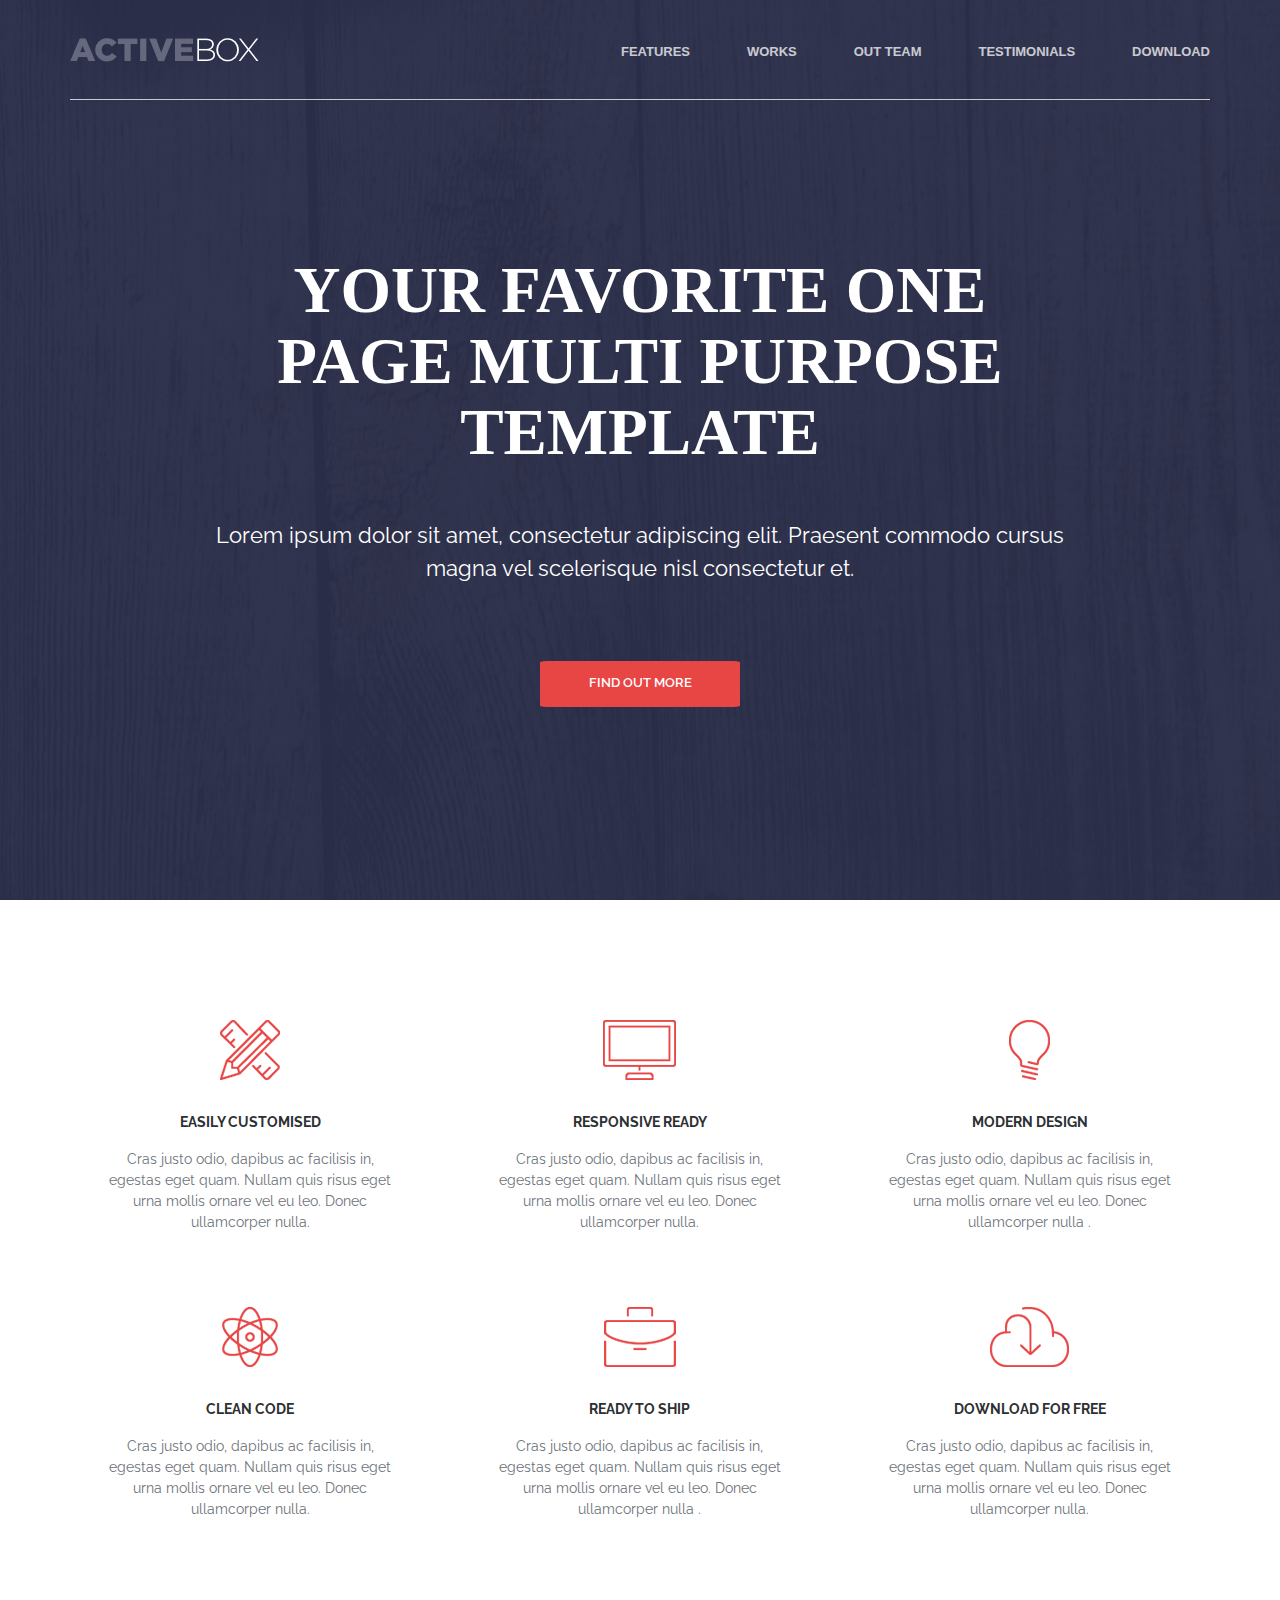
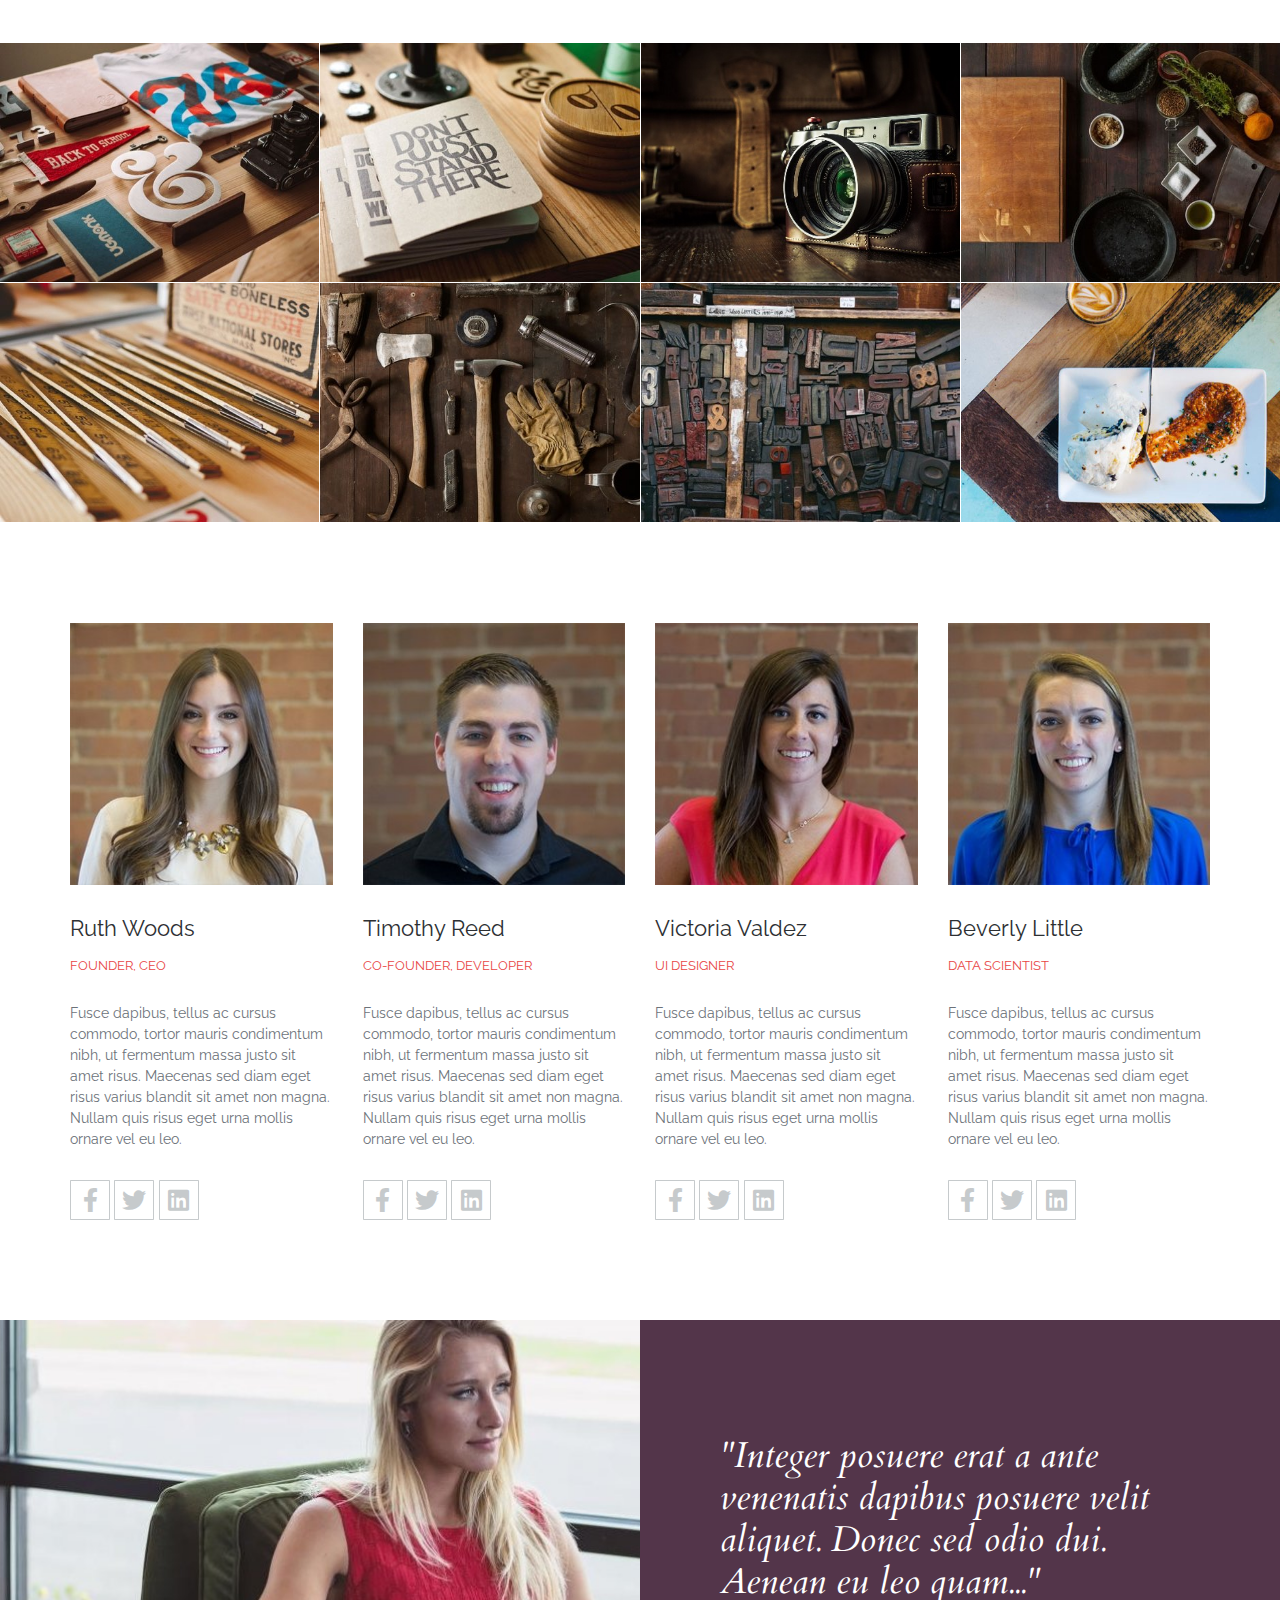
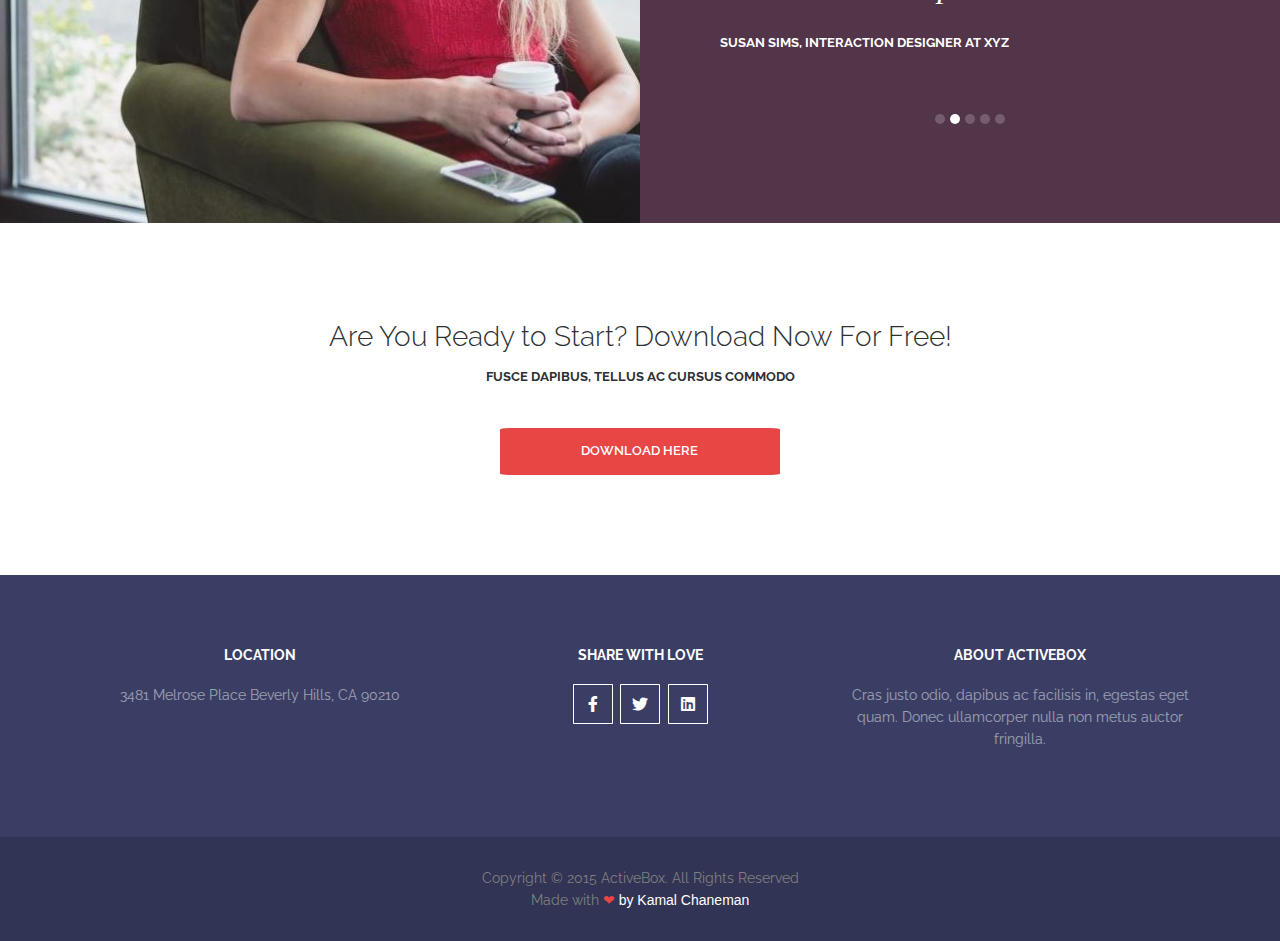
<file: Lesson1/index.html>
<!DOCTYPE html>
<html lang="en">
  <head>
    <meta charset="UTF-8" />
    <meta name="viewport" content="width=device-width, initial-scale=1.0" />
    <link rel="stylesheet" href="stylesheets/normalize.css" />
    <link rel="stylesheet" href="stylesheets/reset.css" />
    <link rel="stylesheet" href="stylesheets/style.css" />
    <link
      rel="stylesheet"
      href="https://cdnjs.cloudflare.com/ajax/libs/font-awesome/5.15.1/css/all.min.css"
    />
    <link rel="preconnect" href="https://fonts.gstatic.com">
<link href="https://fonts.googleapis.com/css2?family=Cardo:ital@1&family=Open+Sans:wght@700&family=Raleway:wght@300;400;600;700&display=swap" rel="stylesheet">
    <title>Landing2</title>
  </head>
  <body>
    <header class="header">
      <div class="conteiner header-conteiner">
        <div class="header-wrapper">
          <div class="header-panel">
            <div class="header-logo">
              <img src="images/logo.png" alt="header logotype" />
            </div>
            <nav class="header-navigation">
              <a href="#" class="header-navigation__item">
                <span class="features">Features</span>
              </a>
              <a href="#" class="header-navigation__item">
                <span class="works">Works</span>
              </a>
              <a href="#" class="header-navigation__item">
                <span class="our_team">Out team</span>
              </a>
              <a href="#" class="header-navigation__item">
                <span class="testimonials">Testimonials</span>
              </a>
              <a href="#" class="header-navigation__item">
                <span class="download">Download</span>
              </a>
            </nav>
          </div>
          <div class="header-content">
            <h1 class="header-title">
              Your favorite one page multi purpose template
            </h1>
            <p class="header-subtitle">
              Lorem ipsum dolor sit amet, consectetur adipiscing elit. Praesent
              commodo cursus magna vel scelerisque nisl consectetur et.
            </p>
            <a href="#">
              <button class="header-button">Find out more</button>
            </a>
          </div>
        </div>
      </div>
    </header>

    <section class="advantages">
      <div class="conteiner advantages-conteiner">
        <div class="advantages-wrapper">
        <div class="advantages-cards">
          <div class="advantages-card__item">
            <div class="advantages-card__icon">
              <img src="images/pencil.png" alt="red pencil" />
            </div>
            <h2 class="advantages-card__title">Easily customised</h2>
            <p class="advantages-card__description">
              Cras justo odio, dapibus ac facilisis in, egestas eget quam.
              Nullam quis risus eget urna mollis ornare vel eu leo. Donec
              ullamcorper nulla.
            </p>
          </div>
          <div class="advantages-card__item">
            <div class="advantages-card__icon">
              <img src="images/screen.png" alt="red PC screen" />
            </div>
            <h2 class="advantages-card__title">Responsive ready</h2>
            <p class="advantages-card__description">
              Cras justo odio, dapibus ac facilisis in, egestas eget quam.
              Nullam quis risus eget urna mollis ornare vel eu leo. Donec
              ullamcorper nulla.
            </p>
          </div>
          <div class="advantages-card__item">
            <div class="advantages-card__icon">
              <img src="images/bulb.png" alt="red bulb" />
            </div>
            <h2 class="advantages-card__title">Modern Design</h2>
            <p class="advantages-card__description">
              Cras justo odio, dapibus ac facilisis in, egestas eget quam.
              Nullam quis risus eget urna mollis ornare vel eu leo. Donec
              ullamcorper nulla .
            </p>
          </div>
          <div class="advantages-card__item">
            <div class="advantages-card__icon">
              <img src="images/atom.png" alt="red atom" />
            </div>
            <h2 class="advantages-card__title">Clean Code</h2>
            <p class="advantages-card__description">
              Cras justo odio, dapibus ac facilisis in, egestas eget quam.
              Nullam quis risus eget urna mollis ornare vel eu leo. Donec
              ullamcorper nulla.
            </p>
          </div>
          <div class="advantages-card__item">
            <div class="advantages-card__icon">
              <img src="images/bag.png" alt="red bag" />
            </div>
            <h2 class="advantages-card__title">Ready to ship</h2>
            <p class="advantages-card__description">
              Cras justo odio, dapibus ac facilisis in, egestas eget quam.
              Nullam quis risus eget urna mollis ornare vel eu leo. Donec
              ullamcorper nulla .
            </p>
          </div>
          <div class="advantages-card__item">
            <div class="advantages-card__icon">
            <img src="images/cloud.png" alt=" red cloud" />
            </div>
              <h2 class="advantages-card__title">Download for free</h2>
              <p class="advantages-card__description">
              Cras justo odio, dapibus ac facilisis in, egestas eget quam.
              Nullam quis risus eget urna mollis ornare vel eu leo. Donec
              ullamcorper nulla.
              </p>
            </div>
          </div>
      </div>
      </div>
    </section>

    <div class="gallery">
     <div class="gallery-item gallery-item-one">
        <img
          src="images/back_to_school.jpg"
          alt="back_to_school"
          class="gallery__img"
        />
        <div class="gallery__text">
          <h2 class="gallery__title">Project Name</h2>
          <p class="gallery__description">User Interface Design</p>
        </div>
      </div>

      <div class="gallery-item gallery-item-two">
        <img
          src="images/don't_stand.jpg"
          alt="don't_stand"
          class="gallery__img"
        />
        <div class="gallery__text">
          <h2 class="gallery__title">Project Name</h2>
          <p class="gallery__description">User Interface Design</p>
        </div>
      </div>
      <div class="gallery-item gallery-item-three">
        <img
          src="images/retro_Camera.jpg"
          alt="retro camera"
          class="gallery__img"
        />
        <div class="gallery__text">
          <h2 class="gallery__title">Project Name</h2>
          <p class="gallery__description">User Interface Design</p>
        </div>
      </div>
      <div class="gallery-item gallery-item-four">
        <img src="images/species.jpg" alt="species" class="gallery__img" />
        <div class="gallery__text">
          <h2 class="gallery__title">Project Name</h2>
          <p class="gallery__description">User Interface Design</p>
        </div>
      </div>
      <div class="gallery-item gallery-item-five">
        <img src="images/ruler.jpg" alt="ruler" class="gallery__img" />
        <div class="gallery__text">
          <h2 class="gallery__title">Project Name</h2>
          <p class="gallery__description">User Interface Design</p>
        </div>
      </div>
      <div class="gallery-item gallery-item-six">
        <img src="images/tools.jpg" alt="tools" class="gallery__img" />
        <div class="gallery__text">
          <h2 class="gallery__title">Project Name</h2>
          <p class="gallery__description">User Interface Design</p>
        </div>
      </div>
      <div class="gallery-item gallery-item-seven ">
        <img src="images/letters.jpg" alt="letters" class="gallery__img" />
        <div class="gallery__text">
          <h2 class="gallery__title">Project Name</h2>
          <p class="gallery__description">User Interface Design</p>
        </div>
      </div>
      <div class="gallery-item gallery-item-eight">
        <img src="images/food.png" alt="food" class="gallery__img" />
        <div class="gallery__text">
          <h2 class="gallery__title">Project Name</h2>
          <p class="gallery__description">User Interface Design</p>
        </div>
      </div>
    </div>

    <section class="staff">
      <div class="conteiner staff-conteiner">
        <div class="staff-cards">
          <div class="staff-card-item">
            <div class="staff__photo"><img
              src="images/photo1.jpg"
              alt="worker photo"
              class="staff-card-item__photo"
            /></div>
            <h3 class="staff-card-item__name">Ruth Woods</h3>
            <h4 class="staff-card-item__post">Founder, CEO</h4>
            <p class="staff-card-item__description">
              Fusce dapibus, tellus ac cursus commodo, tortor mauris condimentum
              nibh, ut fermentum massa justo sit amet risus. Maecenas sed diam
              eget risus varius blandit sit amet non magna. Nullam quis risus
              eget urna mollis ornare vel eu leo.
            </p>
            <nav class="staff-card-item__social">
              <ul class="socialmedia-list">
                <l1 class="socialmedia-icon">
                  <a href="#" class="facebook"
                    ><i class="fab fa-facebook-f"></i>
                  </a>
                </l1>
                <l1 class="socialmedia-icon">
                  <a href="#" class="twitter">
                    <i class="fab fa-twitter"></i>
                  </a>
                </l1>
                <l1 class="socialmedia-icon">
                  <a href="#" class="linkedIn">
                    <i class="fab fa-linkedin"></i>
                  </a>
                </l1>
              </ul>
            </nav>
          </div>

          <div class="staff-card-item">
            <div class="staff__photo"> <img
              src="images/photo2.jpg"
              alt="worker photo"
              class="staff-card-item__photo"
            /></div>
           
            <h3 class="staff-card-item__name">Timothy Reed</h3>
            <h4 class="staff-card-item__post">Co-Founder, Developer</h4>
            <p class="staff-card-item__description">
              Fusce dapibus, tellus ac cursus commodo, tortor mauris condimentum
              nibh, ut fermentum massa justo sit amet risus. Maecenas sed diam
              eget risus varius blandit sit amet non magna. Nullam quis risus
              eget urna mollis ornare vel eu leo.
            </p>
            <nav class="staff-card-item__social">
              <ul class="socialmedia-list">
                <l1 class="socialmedia-icon">
                  <a href="#" class="facebook"
                    ><i class="fab fa-facebook-f"></i>
                  </a>
                </l1>
                <l1 class="socialmedia-icon">
                  <a href="#" class="twitter">
                    <i class="fab fa-twitter"></i>
                  </a>
                </l1>
                <l1 class="socialmedia-icon">
                  <a href="#" class="linkedIn">
                    <i class="fab fa-linkedin"></i>
                  </a>
                </l1>
              </ul>
            </nav>
          </div>

          <div class="staff-card-item">
            <div class="staff__photo">  <img
              src="images/photo3.jpg"
              alt="worker photo"
              class="staff-card-item__photo"
            /></div>
          
            <h3 class="staff-card-item__name">Victoria Valdez</h3>
            <h4 class="staff-card-item__post">UI Designer</h4>
            <p class="staff-card-item__description">
              Fusce dapibus, tellus ac cursus commodo, tortor mauris condimentum
              nibh, ut fermentum massa justo sit amet risus. Maecenas sed diam
              eget risus varius blandit sit amet non magna. Nullam quis risus
              eget urna mollis ornare vel eu leo.
            </p>
            <nav class="staff-card-item__social">
              <ul class="socialmedia-list">
                <l1 class="socialmedia-icon">
                  <a href="#" class="facebook"
                    ><i class="fab fa-facebook-f"></i>
                  </a>
                </l1>
                <l1 class="socialmedia-icon">
                  <a href="#" class="twitter">
                    <i class="fab fa-twitter"></i>
                  </a>
                </l1>
                <l1 class="socialmedia-icon">
                  <a href="#" class="linkedIn">
                    <i class="fab fa-linkedin"></i>
                  </a>
                </l1>
              </ul>
            </nav>
          </div>

          <div class="staff-card-item">
            <div class="staff__photo"><img
              src="images/photo4.jpg"
              alt="worker photo"
              class="staff-card-item__photo"
            /></div>
            
            <h3 class="staff-card-item__name">Beverly Little</h3>
            <h4 class="staff-card-item__post">Data Scientist</h4>
            <p class="staff-card-item__description">
              Fusce dapibus, tellus ac cursus commodo, tortor mauris condimentum
              nibh, ut fermentum massa justo sit amet risus. Maecenas sed diam
              eget risus varius blandit sit amet non magna. Nullam quis risus
              eget urna mollis ornare vel eu leo.
            </p>
            <nav class="staff-card-item__social">
              <ul class="socialmedia-list">
                <l1 class="socialmedia-icon">
                  <a href="#" class="facebook"
                    ><i class="fab fa-facebook-f"></i>
                  </a>
                </l1>
                <l1 class="socialmedia-icon">
                  <a href="#" class="twitter">
                    <i class="fab fa-twitter"></i>
                  </a>
                </l1>
                <l1 class="socialmedia-icon">
                  <a href="#" class="linkedIn">
                    <i class="fab fa-linkedin"></i>
                  </a>
                </l1>
              </ul>
            </nav>
          </div>
        </div>
      </div>
    </section>

    <div class="carousel">
      <div class="carousel-wrapper">
      <div class="carousel__image">
        <img src="images/girl.jpg" alt="Blond girl in red top" class="carousel__image_girl">
      </div>
      <div class="carousel__rewiews">
        <div class="carousel__text">
      <blockquote class="carousel__blockquote">"Integer posuere erat a ante venenatis dapibus posuere velit aliquet. Donec sed odio dui. Aenean eu leo quam..."</blockquote>
      <h3 class="carousel__author">Susan Sims, Interaction Designer at XYZ</h3>
      <div class="carousel__dots">
        <div class="dot"></div>
        <div class="dot dotTwo"></div>
        <div class="dot"></div>
        <div class="dot"></div>
        <div class="dot"></div>
      </div>
    </div>
      </div>
      </div>
    </div>

    <section class="start">
      <div class="conteiner section-conteiner">
        <h2 class="start__title">
          Are You Ready to Start? Download Now For Free!
        </h2>
        <h3 class="start__subtitle">Fusce dapibus, tellus ac cursus commodo</h3>
        <a href="#" class="start__button">
          <button class="download-button">Download Here</button>
        </a>
      </div>
    </section>

    <footer class="footer">
      <div class="about-us">
        <div class="conteiner about-us-conteiner">
         <div class="about-us__location">
          <h2 class="about_us__title about-us__location_title">Location</h2>
          <p class="about-us__location_description">3481 Melrose Place
            Beverly Hills, CA 90210</p>
         </div>
         <div class="about-us__social">
          <h2 class="about_us__title about-us__social_title">Share with Love</h2>
          <ul class="about-us__social_links">

            <l1 class="social_link__item">
              <a href="#" class="facebook"
                ><i class="fab fa-facebook-f social_link_facebook"></i>
              </a>
            </l1>
            <l1 class="social_link__item">
              <a href="#" class="twitter">
                <i class="fab fa-twitter social_link_twitter"></i>
              </a>
            </l1>
            <l1 class="social_link__item">
              <a href="#" class="linkedIn">
                <i class="fab fa-linkedin social_link_linkedin"></i>
              </a>
            </l1>
          </ul>
         </div>

         <div class="about-us__activebox">
          <h2 class=" about_us__title about-us__activebox_title">About ActiveBox</h2>
          <p class="about-us__activebox_description">Cras justo odio, dapibus ac facilisis in, egestas eget quam. Donec ullamcorper nulla non metus auctor fringilla.</p>
         </div>
        </div>
      </div>
      <div class="copyright">
        <div class="copyright__info">
          <p class="copyright__info-text">
          Copyright © 2015 ActiveBox. All Rights Reserved Made with 
           <span class="copyright__info-heart">&#x2764</span> 
           <span class="copyright__info-author">by Kamal Chaneman</span> 
          </p>
        </div>
      </div>
    </footer>
  </body>
</html>
</file>
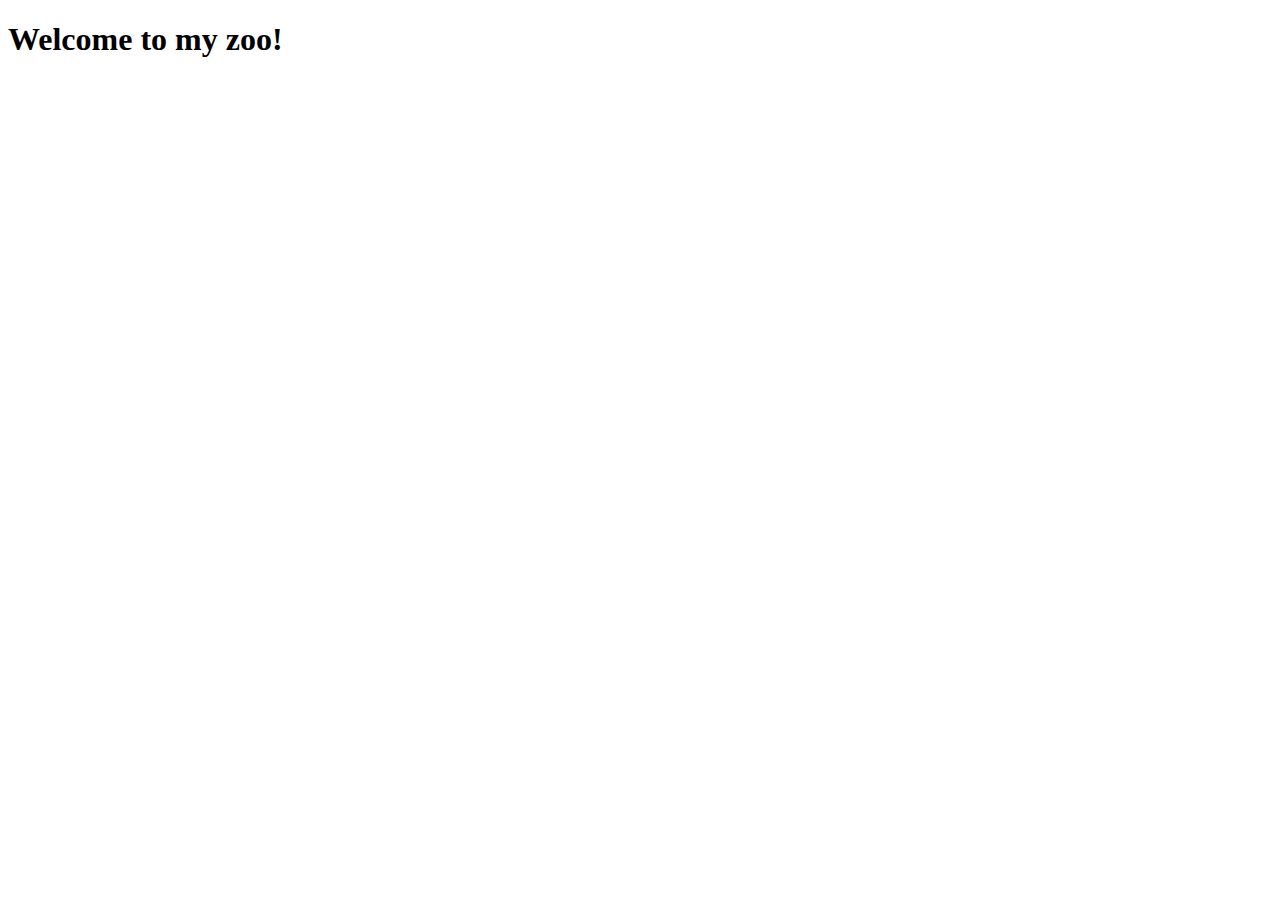
<file: Lesson4/index.html>
<!DOCTYPE html>
<html lang="en">
  <head>
    <meta charset="UTF-8" />
    <meta name="viewport" content="width=device-width, initial-scale=1.0" />
    <title>MyZoo</title>
  </head>
  <body>
    <h1>Welcome to my zoo!</h1>
    <script src="script.js"></script>
  </body>
</html>
</file>
<file: Lesson1/stylesheets/style.css>
* {
  box-sizing: border-box;
}
html {
  font-size: 16px;
}
a {
  text-decoration: none;
}

h1 {
  font-family: OpenSans;
  font-size: 4.06rem;
  line-height: 4.43rem;
  font-weight: 700;
  text-transform: uppercase;
  color: #ffffff;
  text-align: center;
}
.conteiner {
  max-width: 1170px;
  padding: 0 15px;
  margin: 0 auto;
}

/* header */

.header-title {
  margin: 0.625rem auto 3.187rem auto;
  max-width: 861px;
}

.header-subtitle {
  font-family: Raleway;
  font-size: 1.375rem;
  line-height: 2.06rem;
  font-weight: 400;
  color: #ffffff;
  max-width: 912px;
  text-align: center;
}

header {
  background: url(../images/background.png);
  min-height: 100vh;
  width: 100%;
  background-repeat: no-repeat;
  background-size: cover;
  background-position: top center;
}
.header-wrapper {
  display: grid;
  grid-template-columns: 100%;
  grid-template-rows: 6.25rem calc(100vh - 6.25rem);
  grid-template-areas: "header-panel" "header-content";
}

.header-panel {
  grid-area: header-panel;
  display: flex;
  flex-direction: row;
  flex-wrap: nowrap;
  max-width: 1140px;
  justify-content: space-between;
  border-bottom: 1px solid rgba(255, 255, 255, 0.74);
}
.header-content {
  grid-area: header-content;
  align-self: center;
  justify-self: center;
}
.header-navigation {
  margin-top: 2.812rem;
  display: flex;
  flex-direction: row;
  max-width: 589px;
  width: 100%;
  justify-content: space-between;
  flex-wrap: nowrap;
}
.header-navigation__item {
  display: block;
  opacity: 0.74;
  font-family: Raleway;
  font-size: 0.812rem;
  font-weight: 700;
  text-transform: uppercase;
  color: #ffffff;
}

.header-navigation__item:hover {
  color: #e84545;
  transition-duration: 1s;
}
.header-button {
  display: block;
  margin: 4.75rem auto 3rem auto;
  width: 12.5rem;
  height: 2.875rem;
  background-color: #e84545;
  border-style: none;
  border-radius: 3%;
  font-family: Raleway;
  font-size: 0.812rem;
  line-height: 1.312rem;
  font-weight: 600;
  text-transform: uppercase;
  color: #ffffff;
}
.header-button:hover {
  background-color: #a5879c;
  transition-duration: 1s;
}
.header-logo {
  margin-top: 2.375rem;
  margin-right: 1rem;
}

/* advantages */
.advantages-conteiner {
  padding-top: 7.5rem;
  padding-bottom: 7.68rem;
}
.advantages-wrapper {
  margin: 0 auto;
  max-width: 1076px;
}
.advantages-cards {
  display: grid;
  grid-template-columns: repeat(3, minmax(auto, 296px));
  grid-template-rows: repeat(2, auto);
  grid-column-gap: 5.87rem;
  grid-row-gap: 4.625rem;
}

.advantages-card__icon {
  text-align: center;
}
.advantages-card__title {
  /* h2 */
  font-family: Raleway;
  font-size: 0.875rem;
  line-height: 1.2;
  font-weight: 700;
  text-transform: uppercase;
  color: #2d3033;
  text-align: center;
  margin: 2.125rem auto 1.152rem;
}

.advantages-card__description {
  font-family: Raleway;
  font-size: 0.875rem;
  line-height: 21px;
  font-weight: 400;
  color: #6c7279;
  text-align: center;
}

/* gallery */
.gallery {
  max-width: 100vw;
  display: grid;
  grid-template-columns: repeat(4, 1fr);
  grid-template-rows: auto;
  grid-column-gap: 1px;
  grid-row-gap: 1px;
}

.gallery__img {
  min-width: 141px;
  min-height: 105px;
  width: 100%;
  height: 100%;
  object-fit: cover;
  object-position: center;
}

.gallery-item {
  position: relative;
  background-color: #e84545;
  opacity: 1;
  width: 100%;
  height: 100%;
}

.gallery__text {
  display: flex;
  flex-direction: column;
  justify-content: center;
  position: absolute;
  top: 0;
  left: 0;
  width: 100%;
  height: 100%;
  color: #ffffff;
  z-index: 75;
  opacity: 0;
}

.gallery-item:hover .gallery__img {
  opacity: 0.3;
  transition-duration: 0.2s;
}
.gallery-item:hover .gallery__text {
  opacity: 1;
  transition-duration: 0.2s;
}
.gallery__title,
.gallery__description {
  text-align: center;
  font-family: Raleway;
  font-size: 0.875rem;
  line-height: 1.2;
  font-weight: 400;
  color: #ffffff;
}
.gallery__title {
  font-weight: 700;
  text-transform: uppercase;
  margin-bottom: 0.875rem;
}

/* staff */

.staff-cards {
  display: grid;
  grid-template-columns: repeat(4, minmax(auto, 272px));
  grid-template-rows: auto;
  grid-column-gap: 1.875rem;
  margin: 6.31rem auto 6.25rem;
}

.staff-card-item__photo {
  max-width: 270px;
  width: 100%;
}
/* h3 */
.staff-card-item__name {
  margin-top: 1.875rem;
  text-align: left;
  font-family: Raleway;
  font-size: 22px;
  line-height: 1.2;
  font-weight: 400;
  color: #2d3033;
}
/* h4 */
.staff-card-item__post {
  margin-top: 1rem;
  margin-bottom: 1.875rem;
  text-align: left;
  font-family: Raleway;
  font-size: 13px;
  line-height: 1.2;
  font-weight: 400;
  text-transform: uppercase;
  color: #e84545;
}
.staff-card-item__description {
  margin-bottom: 1.875rem;
  text-align: left;
  font-family: Raleway;
  font-size: 14px;
  line-height: 21px;
  font-weight: 400;
  color: #6c7279;
}
.socialmedia-list {
  display: flex;
  flex-direction: row;
  max-width: 8.062rem;
  width: 100%;
  justify-content: space-between;
}
.socialmedia-icon {
  display: flex;
  justify-content: center;
  width: 2.5rem;
  height: 2.5rem;
  border: 1px solid #c6cacc;
  border-radius: 2%;
}
.facebook,
.twitter,
.linkedIn {
  font-family: "Font Awesome 5 Free";
  font-size: 1.5rem;
  font-weight: 900;
  color: #c6cacc;
  margin-top: 0.45rem;
}

.facebook:hover,
.twitter:hover,
.linkedIn:hover {
  color: #a5879c;
  transition-duration: 0.2s;
}

/* carousel */
.carousel-wrapper {
  max-width: 100%;
  margin: 0 auto;
  display: grid;
  grid-template-columns: repeat(2, 50%);
  grid-template-rows: minmax(150px, 503px);
}
.carousel__rewiews {
  padding-left: 20px;
  background-color: #53354a;
}
.carousel__image_girl {
  min-width: 150px;
  min-height: 110px;
  width: 100%;
  height: 100%;
  object-fit: cover;
  object-position: center;
}
.carousel__text {
  width: 100%;
  max-width: 500px;
  margin: 0 auto;
  margin-top: 115px;
}
.carousel__blockquote {
  text-align: left;
  font-family: Cardo;
  font-size: 36px;
  line-height: 42px;
  font-weight: 400;
  font-style: italic;
  color: #ffffff;
  margin-bottom: 30px;
}
.carousel__author {
  text-align: left;
  font-family: Raleway;
  font-size: 0.812rem;
  line-height: 1.312rem;
  font-weight: 700;
  text-transform: uppercase;
  color: #ffffff;
  margin-bottom: 60px;
}

.carousel__dots {
  margin-left: auto;
  margin-right: auto;
  display: flex;
  flex-direction: row;
  max-width: 70px;
  justify-content: space-between;
  margin-bottom: 25px;
}
.dot {
  background-color: #755d6e;
  width: 10px;
  height: 10px;
  border-radius: 50%;
}
.dotTwo {
  background-color: #ffffff;
}
/*  */
.download-button {
  display: block;
  margin: 2.5rem auto 6.25rem auto;
  width: 17.56rem;
  height: 2.937rem;
  background-color: #e84545;
  border-style: none;
  border-radius: 3%;
  font-family: Raleway;
  font-size: 0.812rem;
  line-height: 1.312rem;
  font-weight: 600;
  text-transform: uppercase;
  color: #ffffff;
}
.download-button:hover {
  background-color: #a5879c;
  transition-duration: 0.2s;
}
/* h2 */
.start__title {
  margin-top: 6.25rem;
  margin-bottom: 1rem;
  text-align: center;
  font-family: Raleway;
  font-size: 1.75rem;
  font-weight: 300;
  color: #2d3033;
}
/* h3 */
.start__subtitle {
  text-align: center;
  font-family: Raleway;
  font-size: 0.812rem;
  line-height: 1.312rem;
  font-weight: 700;
  text-transform: uppercase;
  color: #2d3033;
}

/* footer */
footer {
  width: 100%;
}
.about-us-conteiner {
  display: grid;
  grid-template-columns: repeat(3, 1fr);
  grid-template-rows: auto;
  padding-top: 4.5rem;
  padding-bottom: 5.437rem;
}
.about-us {
  width: 100%;
  background-color: #3a3e64;
}
.copyright {
  width: 100%;
  background-color: #313454;
}

.about-us__social_links {
  margin: 0 auto;
  display: flex;
  flex-direction: row;
  max-width: 135px;
  width: 100%;
  justify-content: space-between;
}
.social_link_facebook,
.social_link_twitter,
.social_link_linkedin {
  font-family: "Font Awesome 5 Free";
  font-size: 1rem;
  font-weight: 900;
  color: #ffffff;
  width: 2.5rem;
  height: 2.5rem;
  border: 1px solid #ffffff;
  border-radius: 2%;
  text-align: center;
  padding-top: 0.7rem;
}

.social_link_facebook:hover,
.social_link_twitter:hover,
.social_link_linkedin:hover {
  color: #e84545;
  border: 1px solid #e84545;
  transition-duration: 0.2s;
}

.copyright__info {
  max-width: 317px;
  padding-top: 1.875rem;
  padding-bottom: 1.875rem;
  margin: 0 auto;
}
.copyright__info-text {
  text-align: center;
  font-family: Raleway;
  font-size: 0.875rem;
  line-height: 1.375rem;
  font-weight: 400;
  color: #808080;
}

.copyright__info-heart {
  color: #e84545;
}
.copyright__info-author {
  color: #ffffff;
}

.about_us__title {
  text-align: center;
  margin-bottom: 1.25rem;
  font-family: Raleway;
  font-size: 0.875rem;
  line-height: 1.2;
  font-weight: 700;
  text-transform: uppercase;
  color: #ffffff;
}
.about-us__location_description,
.about-us__activebox_description {
  text-align: center;
  opacity: 0.5;
  font-family: Raleway;
  font-size: 0.875rem;
  line-height: 1.375rem;
  font-weight: 400;
  color: #ffffff;
}
@media (max-width: 991.98px) {
  html {
    font-size: 15px;
  }
  .carousel__image_girl {
    object-position: 70%;
  }
}
@media (max-width: 767.98px) {
  html {
    font-size: 17px;
  }
  .staff-cards {
    display: grid;
    grid-template-columns: repeat(2, 1fr);
    grid-template-rows: repeat(2, 1fr);
    grid-row-gap: 30px;
    margin: 30px auto;
  }
  .staff__photo {
    display: flex;
    justify-content: center;
  }
  .staff-card-item__name,
  .staff-card-item__post,
  .staff-card-item__description {
    text-align: center;
  }
  .socialmedia-list {
    margin: 0 auto;
  }
  .gallery {
    grid-template-columns: repeat(4, 1fr);
    grid-template-rows: repeat(4, minmax(150px, 250px));
    grid-column-gap: 3px;
    grid-row-gap: 3px;
  }
  .gallery-item-one {
    grid-column: 1/3;
    grid-row: 1/2;
  }
  .gallery-item-two {
    grid-column: 1/3;
    grid-row: 2/3;
  }
  .gallery-item-three {
    grid-column: 3/4;
    grid-row: 1/3;
  }
  .gallery-item-four {
    grid-column: 4/5;
    grid-row: 1/3;
  }

  .gallery-item-five {
    grid-column: 1/2;
    grid-row: 3/5;
  }
  .gallery-item-six {
    grid-column: 2/3;
    grid-row: 3/5;
  }
  .gallery-item-seven {
    grid-column: 3/5;
    grid-row: 3/4;
  }
  .gallery-item-eight {
    grid-column: 3/5;
    grid-row: 4/5;
  }

  .carousel__text {
    margin-top: 50px;
  }
  .carousel__author {
    margin-bottom: 40px;
  }
  .carousel__image_girl {
    object-position: 70%;
  }
  .advantages-conteiner {
    padding-top: 4rem;
    padding-bottom: 4rem;
  }
  .advantages-cards {
    display: grid;
    grid-template-columns: repeat(2, minmax(auto, 100%));
    grid-template-rows: repeat(3, auto);
    grid-column-gap: 2rem;
    grid-row-gap: 3rem;
  }
  .header-navigation__item {
    font-size: 0.6rem;
    font-weight: 900;
  }
}
@media (max-width: 575.98px) {
  html {
    font-size: 18px;
  }
  .header-navigation {
    display: none;
  }
  .header-title {
    font-size: 2rem;
    line-height: 2.6rem;
  }

  .header-subtitle {
    font-size: 1.2rem;
    line-height: 1.5rem;
  }

  .header-button {
    margin: 3rem auto;
    width: 95%;
  }

  .carousel-wrapper {
    grid-template-columns: 100%;
    grid-template-rows: repeat(2, minmax(250px, auto));
  }
  .carousel__text {
    margin-top: 30px;
  }
  .carousel__author {
    margin-bottom: 40px;
  }
  .download-button {
    width: 95%;
  }

  .about-us-conteiner {
    grid-template-columns: 100%;
    grid-template-rows: repeat(3, 1fr);
    grid-row-gap: 20px;
  }
  .socialmedia-list {
    margin: 0 auto;
  }
  .staff__photo {
    display: flex;
    justify-content: center;
  }

  .staff-cards {
    display: grid;
    grid-template-columns: 100%;
    grid-template-rows: repeat(4, 1fr);
    grid-row-gap: 30px;
    margin: 30px auto;
  }

  .staff-card-item__name,
  .staff-card-item__post,
  .staff-card-item__description {
    text-align: center;
  }
  .staff-card-item__social {
    margin: 0 auto;
  }
  .advantages-conteiner {
    padding-top: 4rem;
    padding-bottom: 4rem;
  }
  .advantages-cards {
    display: grid;
    grid-template-columns: repeat(2, minmax(auto, 100%));
    grid-template-rows: repeat(3, auto);
    grid-column-gap: 2rem;
    grid-row-gap: 3rem;
  }

  .gallery {
    max-width: 100vw;
    display: grid;
    grid-template-columns: repeat(3, 1fr);
    grid-template-rows: repeat(6, minmax(100px, 200px));
    grid-column-gap: 5px;
    grid-row-gap: 5px;
  }
  .gallery-item-one {
    grid-column: 1/4;
    grid-row: 1/2;
  }
  .gallery-item-two {
    grid-column: 1/2;
    grid-row: 2/4;
  }
  .gallery-item-three {
    grid-column: 2/4;
    grid-row: 2/3;
  }
  .gallery-item-four {
    grid-column: 2/4;
    grid-row: 3/4;
  }

  .gallery-item-five {
    grid-column: 1/3;
    grid-row: 4/5;
  }
  .gallery-item-six {
    grid-column: 3/4;
    grid-row: 4/6;
  }
  .gallery-item-seven {
    grid-column: 1/3;
    grid-row: 5/6;
  }
  .gallery-item-eight {
    grid-column: 1/4;
    grid-row: 6/7;
  }
}
</file>
